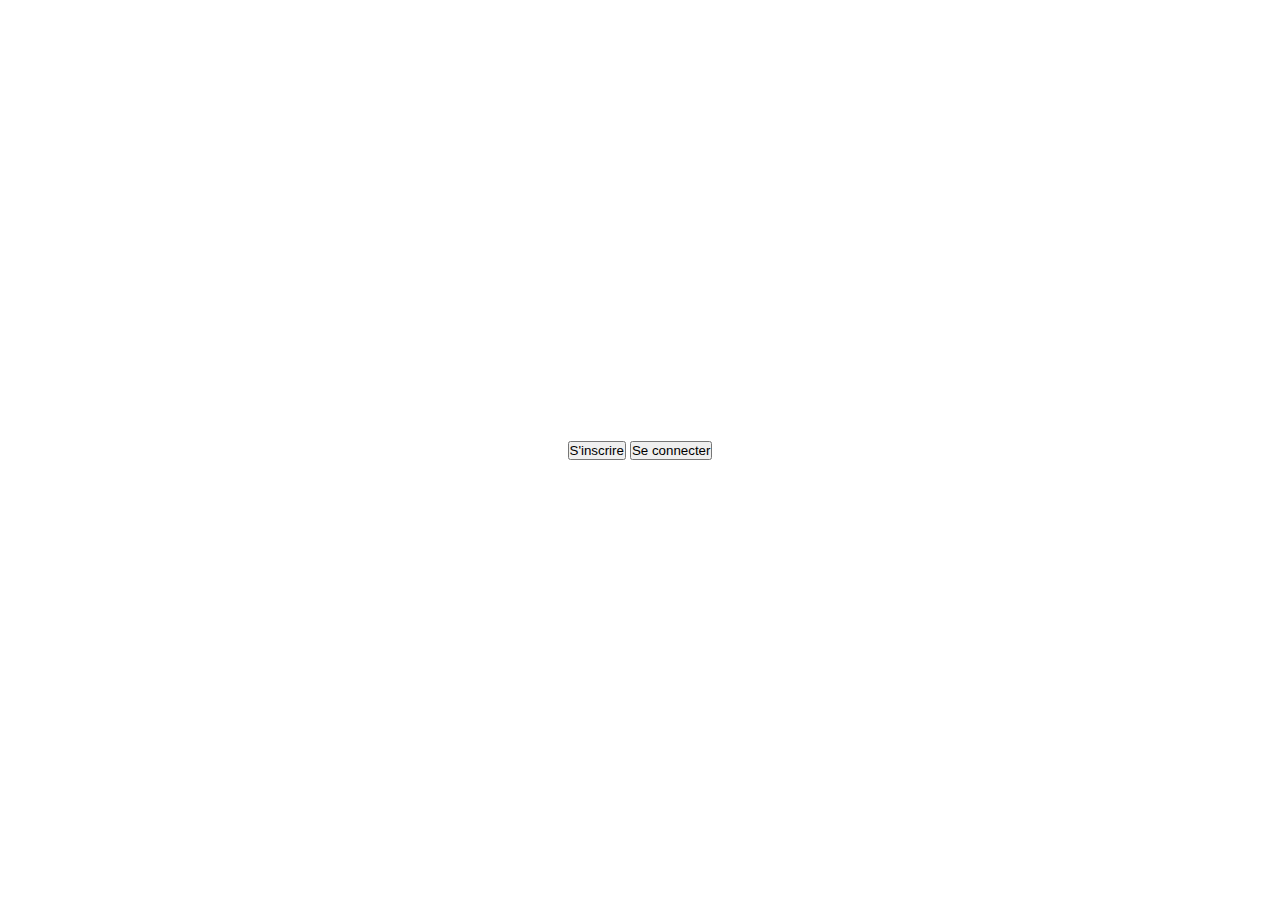
<file: index.html>
<!DOCTYPE html>
<html lang="en">
  <head>
    <meta charset="UTF-8" />
    <meta name="viewport" content="width=device-width, initial-scale=1.0" />
    <title>Projet</title>
    <link rel="stylesheet" href="./assets/css/style.css" />
  </head>
  <body>
    <div class="auth">
      <div>
        <button id="insBtn">S'inscrire</button>
        <button id="connBtn">Se connecter</button>
      </div>
    </div>
    <script src="./assets/js/script.js"></script>
  </body>
</html>
</file>
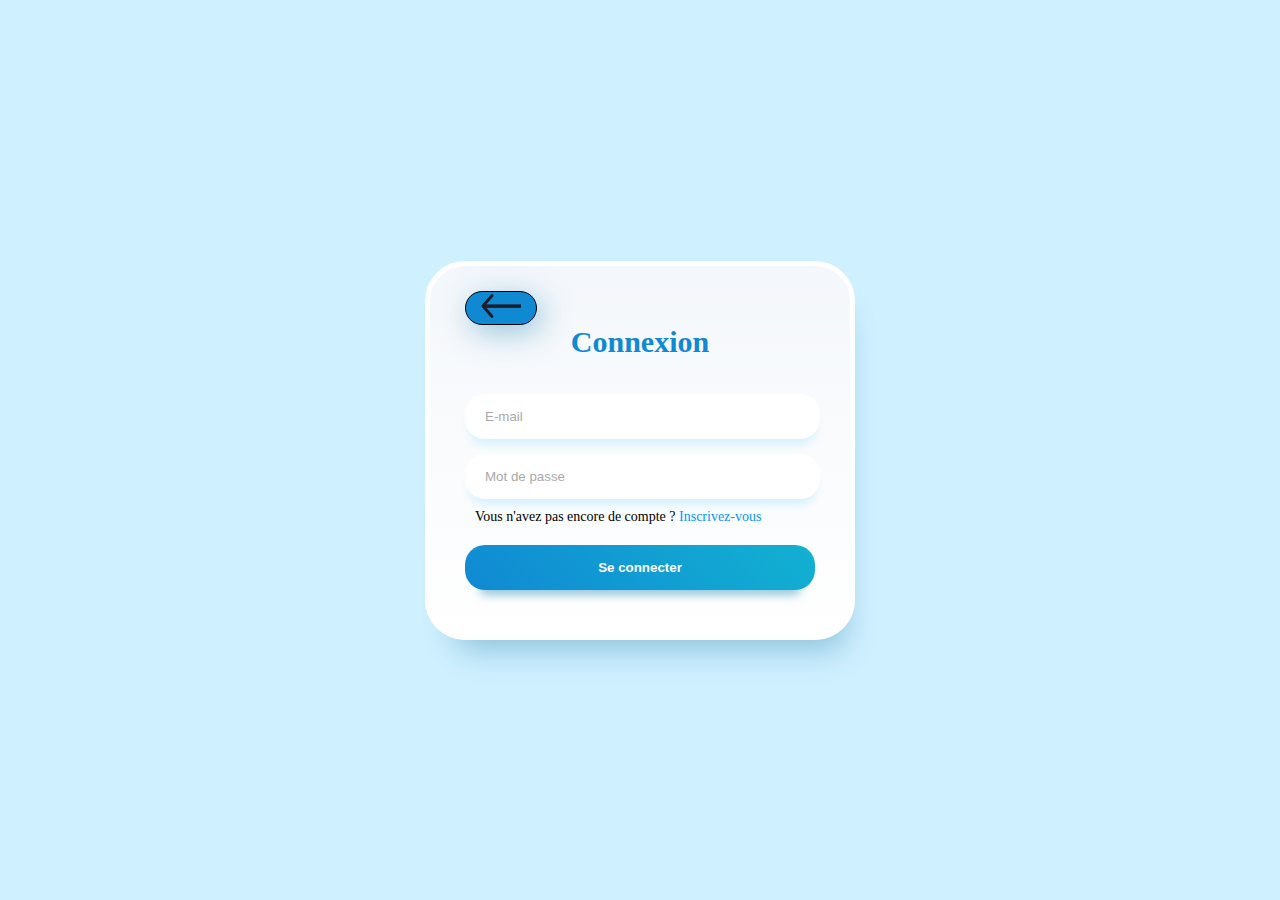
<file: pages/acceuil.html>
<!DOCTYPE html>
<html lang="en">
  <head>
    <meta charset="UTF-8" />
    <meta name="viewport" content="width=device-width, initial-scale=1.0" />
    <title>Document</title>
  </head>
  <body>
    <h1>Page d'acceuil</h1>
    <h1>Bienvenue <span id="userInfo"></span></h1>
    <button id="deco">Deconnexion</button>
    <script src="../assets/js/session.js"></script>
    <script src="../assets/js/acceuil.js"></script>
    <script src="../assets/js/deconnexion.js"></script>
  </body>
</html>
</file>
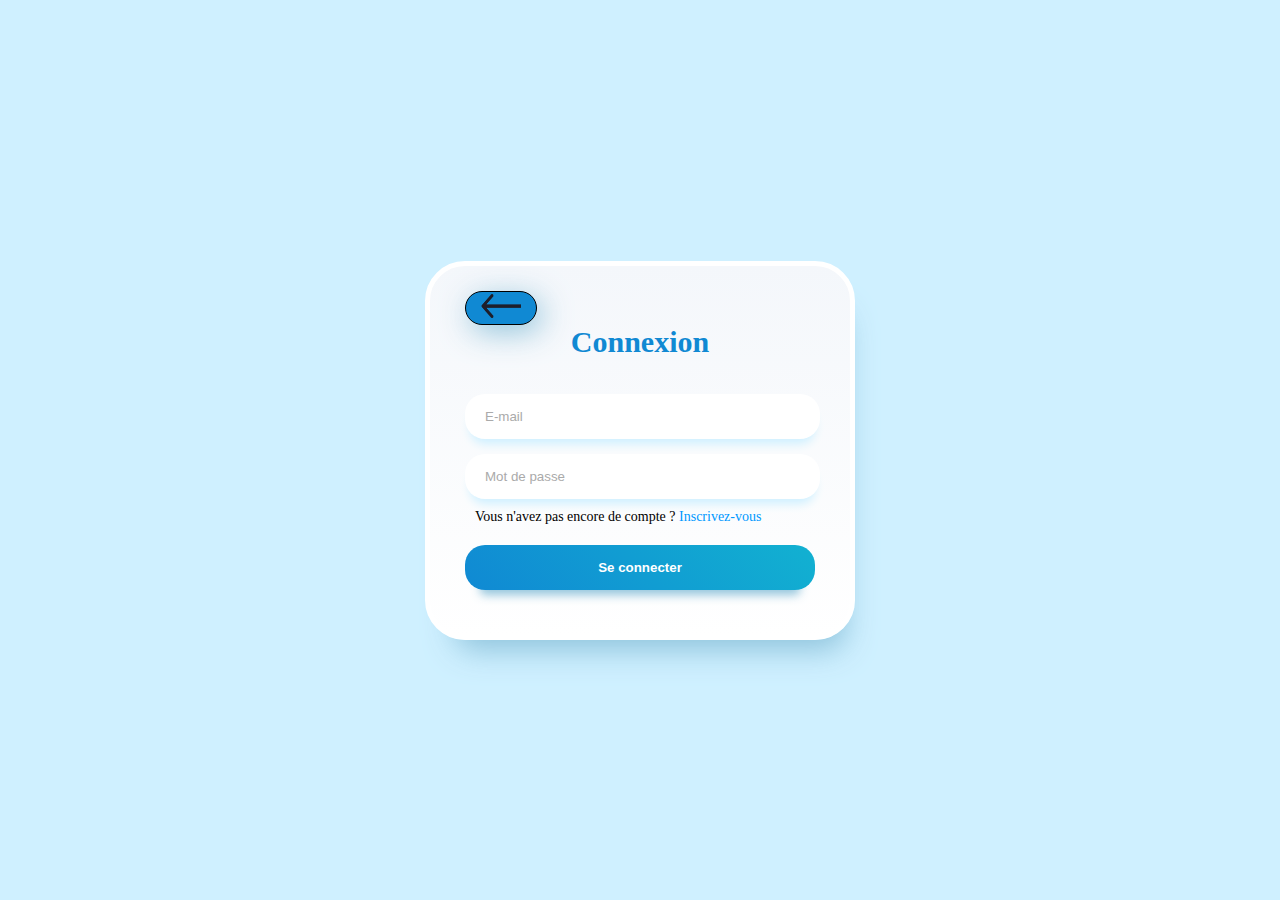
<file: pages/connexion.html>
<!DOCTYPE html>
<html lang="en">
  <head>
    <meta charset="UTF-8" />
    <meta name="viewport" content="width=device-width, initial-scale=1.0" />
    <title>Connexion</title>
    <link rel="stylesheet" href="../assets/css/loader.css" />
    <link rel="stylesheet" href="../assets/css/connexion.css" />
  </head>
  <body>
    <section class="firstContainer" role="formulaire">
      <div id="loader" class="spinner center">
        <div class="spinner-blade"></div>
        <div class="spinner-blade"></div>
        <div class="spinner-blade"></div>
        <div class="spinner-blade"></div>
        <div class="spinner-blade"></div>
        <div class="spinner-blade"></div>
        <div class="spinner-blade"></div>
        <div class="spinner-blade"></div>
        <div class="spinner-blade"></div>
        <div class="spinner-blade"></div>
        <div class="spinner-blade"></div>
        <div class="spinner-blade"></div>
      </div>

      <div class="container">
        <div class="return">
          <a href="../index.html">
            <img
              src="../assets/img/Arrow.png"
              alt=""
              width="40px"
              height="25px"
            />
          </a>
        </div>
        <div class="heading">Connexion</div>
        <form action="" class="form">
          <input
            class="input"
            type="email"
            name="email"
            id="email"
            placeholder="E-mail"
          />
          <input
            class="input"
            type="password"
            name="password"
            id="password"
            placeholder="Mot de passe"
          />
          <span class="no-compte"
            >Vous n'avez pas encore de compte ?
            <a href="./inscription.html">Inscrivez-vous</a></span
          >
          <input class="login-button" type="submit" value="Se connecter" />
        </form>
        <span class="message"></span>
      </div>
    </section>
    <script src="../assets/js/session.js"></script>
    <script src="../assets/js/connexion.js"></script>
  </body>
</html>
</file>
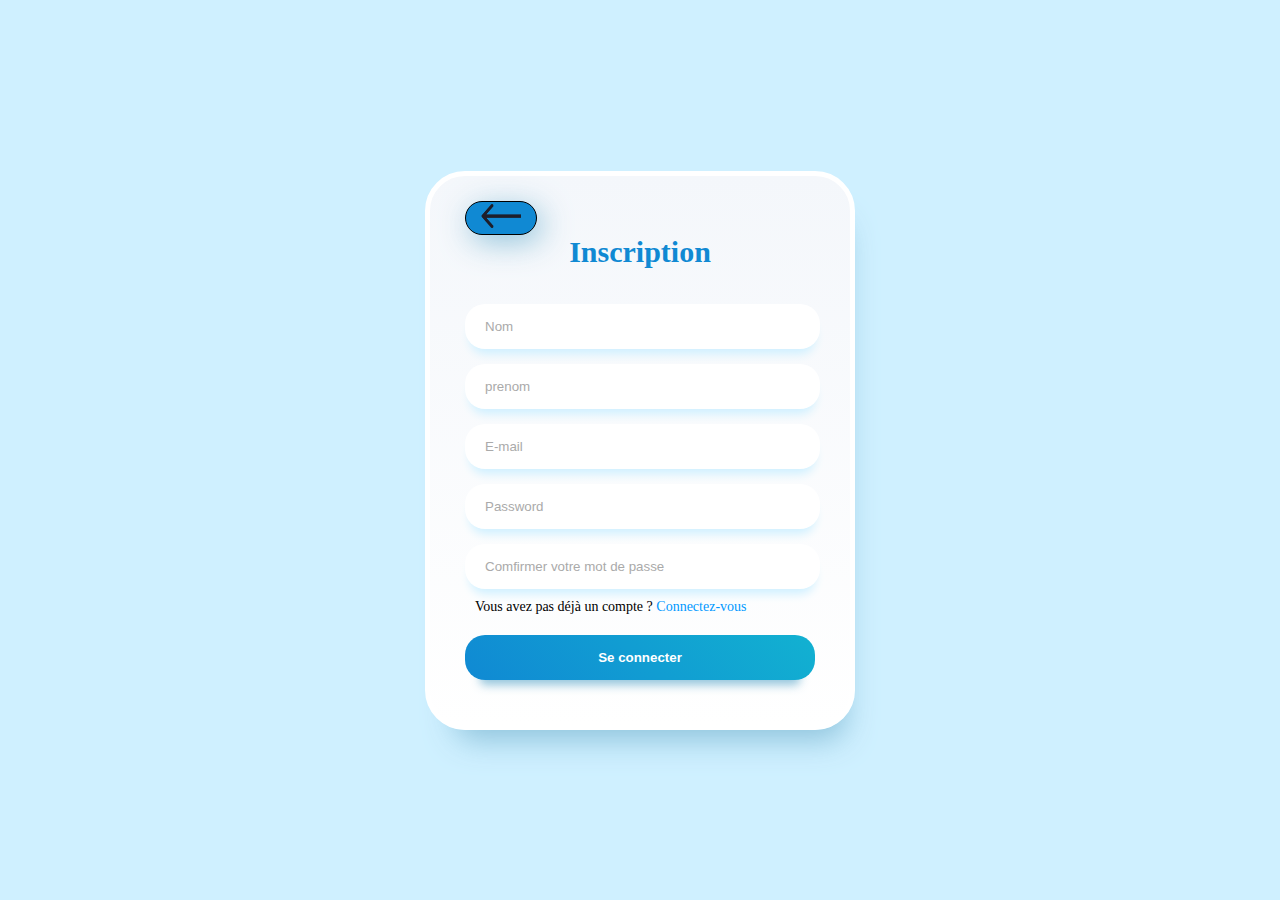
<file: pages/inscription.html>
<!DOCTYPE html>
<html lang="en">
  <head>
    <meta charset="UTF-8" />
    <meta name="viewport" content="width=device-width, initial-scale=1.0" />
    <title>Inscription</title>
    <link rel="stylesheet" href="../assets/css/loader.css" />
    <link rel="stylesheet" href="../assets/css/inscription.css" />
  </head>
  <body>
    <section class="firstContainer" role="formulaire">
      <div id="loader" class="spinner center">
        <div class="spinner-blade"></div>
        <div class="spinner-blade"></div>
        <div class="spinner-blade"></div>
        <div class="spinner-blade"></div>
        <div class="spinner-blade"></div>
        <div class="spinner-blade"></div>
        <div class="spinner-blade"></div>
        <div class="spinner-blade"></div>
        <div class="spinner-blade"></div>
        <div class="spinner-blade"></div>
        <div class="spinner-blade"></div>
        <div class="spinner-blade"></div>
      </div>

      <div class="container">
        <div class="return">
          <a href="../index.html">
            <img
              src="../assets/img/Arrow.png"
              alt=""
              width="40px"
              height="25px"
            />
          </a>
        </div>
        <div class="heading">Inscription</div>
        <form action="" class="form">
          <input
            class="input"
            type="text"
            name="nom"
            id="nom"
            placeholder="Nom"
          />
          <input
            class="input"
            type="text"
            name="prenom"
            id="prenom"
            placeholder="prenom"
          />
          <input
            class="input"
            type="email"
            name="email"
            id="email"
            placeholder="E-mail"
          />
          <input
            class="input"
            type="password"
            name="password"
            id="password"
            placeholder="Password"
          />
          <input
            class="input"
            type="password"
            id="confPassword"
            placeholder="Comfirmer votre mot de passe"
          />
          <span class="no-compte"
            >Vous avez pas déjà un compte ?
            <a href="./connexion.html">Connectez-vous</a></span
          >
          <input class="login-button" type="submit" value="Se connecter" />
        </form>
        <span class="message"></span>
      </div>
    </section>
    <script src="../assets/js/session.js"></script>
    <script src="../assets/js/inscription.js"></script>
  </body>
</html>
</file>
<file: assets/css/style.css>
* {
  padding: 0;
  margin: 0;
  /* box-shadow: 0 0 1px inset red; */
}

div.auth {
  height: 100vh;
  width: 100vw;
  display: grid;
  place-items: center;
}
</file>
<file: assets/css/loader.css>
.spinner {
  font-size: 28px;
  position: relative;
  display: inline-block;
  width: 1em;
  height: 1em;
}

.spinner.center {
  position: absolute;
  left: 0;
  right: 0;
  top: 0;
  bottom: 0;
  margin: auto;
}

.spinner .spinner-blade {
  position: absolute;
  left: 0.4629em;
  bottom: 0;
  width: 0.074em;
  height: 0.2777em;
  border-radius: 0.0555em;
  background-color: transparent;
  -webkit-transform-origin: center -0.2222em;
  -ms-transform-origin: center -0.2222em;
  transform-origin: center -0.2222em;
  animation: spinner-fade9234 1s infinite linear;
}

.spinner .spinner-blade:nth-child(1) {
  -webkit-animation-delay: 0s;
  animation-delay: 0s;
  -webkit-transform: rotate(0deg);
  -ms-transform: rotate(0deg);
  transform: rotate(0deg);
}

.spinner .spinner-blade:nth-child(2) {
  -webkit-animation-delay: 0.083s;
  animation-delay: 0.083s;
  -webkit-transform: rotate(30deg);
  -ms-transform: rotate(30deg);
  transform: rotate(30deg);
}

.spinner .spinner-blade:nth-child(3) {
  -webkit-animation-delay: 0.166s;
  animation-delay: 0.166s;
  -webkit-transform: rotate(60deg);
  -ms-transform: rotate(60deg);
  transform: rotate(60deg);
}

.spinner .spinner-blade:nth-child(4) {
  -webkit-animation-delay: 0.249s;
  animation-delay: 0.249s;
  -webkit-transform: rotate(90deg);
  -ms-transform: rotate(90deg);
  transform: rotate(90deg);
}

.spinner .spinner-blade:nth-child(5) {
  -webkit-animation-delay: 0.332s;
  animation-delay: 0.332s;
  -webkit-transform: rotate(120deg);
  -ms-transform: rotate(120deg);
  transform: rotate(120deg);
}

.spinner .spinner-blade:nth-child(6) {
  -webkit-animation-delay: 0.415s;
  animation-delay: 0.415s;
  -webkit-transform: rotate(150deg);
  -ms-transform: rotate(150deg);
  transform: rotate(150deg);
}

.spinner .spinner-blade:nth-child(7) {
  -webkit-animation-delay: 0.498s;
  animation-delay: 0.498s;
  -webkit-transform: rotate(180deg);
  -ms-transform: rotate(180deg);
  transform: rotate(180deg);
}

.spinner .spinner-blade:nth-child(8) {
  -webkit-animation-delay: 0.581s;
  animation-delay: 0.581s;
  -webkit-transform: rotate(210deg);
  -ms-transform: rotate(210deg);
  transform: rotate(210deg);
}

.spinner .spinner-blade:nth-child(9) {
  -webkit-animation-delay: 0.664s;
  animation-delay: 0.664s;
  -webkit-transform: rotate(240deg);
  -ms-transform: rotate(240deg);
  transform: rotate(240deg);
}

.spinner .spinner-blade:nth-child(10) {
  -webkit-animation-delay: 0.747s;
  animation-delay: 0.747s;
  -webkit-transform: rotate(270deg);
  -ms-transform: rotate(270deg);
  transform: rotate(270deg);
}

.spinner .spinner-blade:nth-child(11) {
  -webkit-animation-delay: 0.83s;
  animation-delay: 0.83s;
  -webkit-transform: rotate(300deg);
  -ms-transform: rotate(300deg);
  transform: rotate(300deg);
}

.spinner .spinner-blade:nth-child(12) {
  -webkit-animation-delay: 0.913s;
  animation-delay: 0.913s;
  -webkit-transform: rotate(330deg);
  -ms-transform: rotate(330deg);
  transform: rotate(330deg);
}

@keyframes spinner-fade9234 {
  0% {
    background-color: #69717d;
  }

  100% {
    background-color: transparent;
  }
}
</file>
<file: assets/css/connexion.css>
* {
  padding: 0;
  margin: 0;
  /* box-shadow: 0 0 1px inset red; */
}

body {
  background-color: #cff0ff;
}

.firstContainer {
  width: 100vw;
  height: 100vh;
  display: grid;
  place-items: center;
}

.container {
  max-width: 350px;
  background: #f8f9fd;
  background: linear-gradient(
    0deg,
    rgb(255, 255, 255) 0%,
    rgb(244, 247, 251) 100%
  );
  border-radius: 40px;
  padding: 25px 35px;
  border: 5px solid rgb(255, 255, 255);
  box-shadow: rgba(133, 189, 215, 0.8784313725) 10px 30px 30px -20px;
}

.return {
  width: 70px;
  height: 32px;
  display: flex;
  justify-content: center;
  align-items: center;
  background-color: rgb(16, 137, 211);
  border-radius: 20px;
  border: 1px solid black;
  box-shadow: 5px 7px 30px rgba(133, 189, 215, 0.8784313725);
}

.heading {
  text-align: center;
  font-weight: 900;
  font-size: 30px;
  color: rgb(16, 137, 211);
}

.form {
  margin-top: 20px;
}

.form .input {
  width: 90%;
  background: white;
  border: none;
  padding: 15px 20px;
  border-radius: 20px;
  margin-top: 15px;
  box-shadow: #cff0ff 0px 10px 10px -5px;
  /* border-inline: 2px solid transparent; */
}

.form .input::-moz-placeholder {
  color: rgb(170, 170, 170);
}

.form .input::placeholder {
  color: rgb(170, 170, 170);
}

.form .input:focus {
  outline: none;
  border-inline: 2px solid #12b1d1;
}

.form .no-compte {
  display: block;
  margin-top: 10px;
  margin-left: 10px;
  font-size: 14px;
}

.form .no-compte a {
  /* font-size: 1px; */
  color: #0099ff;
  text-decoration: none;
}

.form .no-compte a:hover {
  font-size: 16px;
}

.form .login-button {
  display: block;
  width: 100%;
  font-weight: bold;
  background: linear-gradient(
    45deg,
    rgb(16, 137, 211) 0%,
    rgb(18, 177, 209) 100%
  );
  color: white;
  padding-block: 15px;
  margin: 20px auto;
  border-radius: 20px;
  box-shadow: rgba(133, 189, 215, 0.8784313725) 0px 20px 10px -15px;
  border: none;
  transition: all 0.2s ease-in-out;
}

.form .login-button:hover {
  transform: scale(1.03);
  box-shadow: rgba(133, 189, 215, 0.8784313725) 0px 23px 10px -20px;
}

.form .login-button:active {
  transform: scale(0.95);
  box-shadow: rgba(133, 189, 215, 0.8784313725) 0px 15px 10px -10px;
}

.message {
  /* display: block; */
  width: 100%;
  text-align: center;
  margin-top: 15px;
  color: orangered;
  font-size: 15px;
}

@media screen and (max-width: 768px) {
  .container {
    width: 70%;
  }
}
</file>
<file: assets/css/inscription.css>
* {
  padding: 0;
  margin: 0;
  /* box-shadow: 0 0 1px inset red; */
}

body {
  background-color: #cff0ff;
}

.firstContainer {
  width: 100vw;
  height: 100vh;
  display: grid;
  place-items: center;
}

.container {
  max-width: 350px;
  background: #f8f9fd;
  background: linear-gradient(
    0deg,
    rgb(255, 255, 255) 0%,
    rgb(244, 247, 251) 100%
  );
  border-radius: 40px;
  padding: 25px 35px;
  border: 5px solid rgb(255, 255, 255);
  box-shadow: rgba(133, 189, 215, 0.8784313725) 10px 30px 30px -20px;
}

.return {
  width: 70px;
  height: 32px;
  display: flex;
  justify-content: center;
  align-items: center;
  background-color: rgb(16, 137, 211);
  border-radius: 20px;
  border: 1px solid black;
  box-shadow:  5px 7px 30px rgba(133, 189, 215, 0.8784313725);
}

.heading {
  text-align: center;
  font-weight: 900;
  font-size: 30px;
  color: rgb(16, 137, 211);
}

.form {
  margin-top: 20px;
}

.form .input {
  width: 90%;
  background: white;
  border: none;
  padding: 15px 20px;
  border-radius: 20px;
  margin-top: 15px;
  box-shadow: #cff0ff 0px 10px 10px -5px;
  /* border-inline: 2px solid transparent; */
}

.form .input::-moz-placeholder {
  color: rgb(170, 170, 170);
}

.form .input::placeholder {
  color: rgb(170, 170, 170);
}

.form .input:focus {
  outline: none;
  border-inline: 2px solid #12b1d1;
}

.form .no-compte {
  display: block;
  margin-top: 10px;
  margin-left: 10px;
  font-size: 14px;
}

.form .no-compte a {
  /* font-size: 1px; */
  color: #0099ff;
  text-decoration: none;
}

.form .no-compte a:hover {
  font-size: 16px;
}

.form .login-button {
  display: block;
  width: 100%;
  font-weight: bold;
  background: linear-gradient(
    45deg,
    rgb(16, 137, 211) 0%,
    rgb(18, 177, 209) 100%
  );
  color: white;
  padding-block: 15px;
  margin: 20px auto;
  border-radius: 20px;
  box-shadow: rgba(133, 189, 215, 0.8784313725) 0px 20px 10px -15px;
  border: none;
  transition: all 0.2s ease-in-out;
}

.form .login-button:hover {
  transform: scale(1.03);
  box-shadow: rgba(133, 189, 215, 0.8784313725) 0px 23px 10px -20px;
}

.form .login-button:active {
  transform: scale(0.95);
  box-shadow: rgba(133, 189, 215, 0.8784313725) 0px 15px 10px -10px;
}

.message {
  /* display: block; */
  text-align: center;
  margin-top: 15px;
  color: orangered;
  font-size: 15px;
}

@media screen and (max-width: 768px) {
  .container {
    width: 70%;
  }
}
</file>
